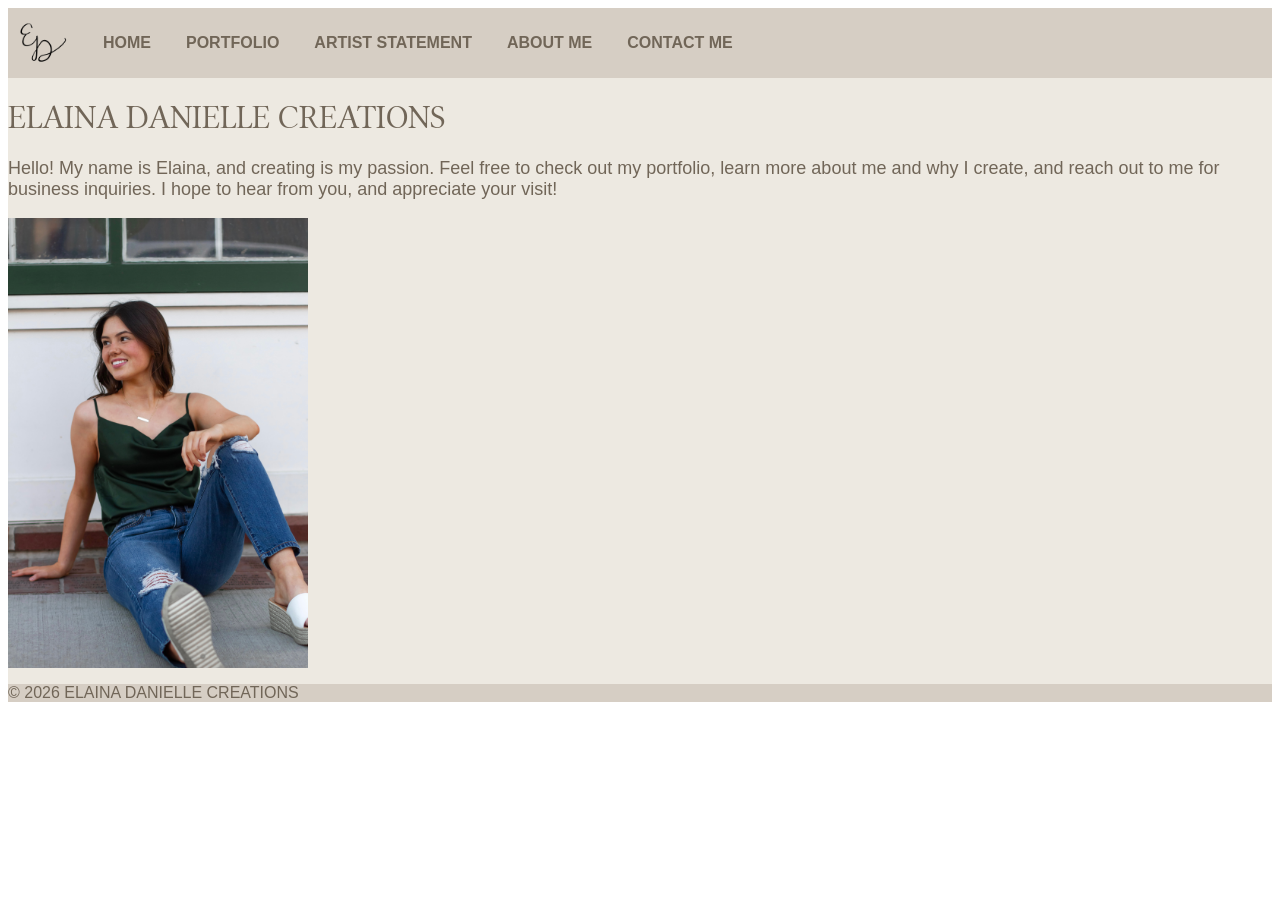
<file: index.html>
<!DOCTYPE html PUBLIC "-//W3C//DTD XHTML 1.0 Transitional//EN"
   "http://www.w3.org/TR/xhtml1/DTD/xhtml1-transitional.dtd">

<html xmlns="http://www.w3.org/1999/xhtml">
	<head>
		<title>ELAINA DANIELLE CREATIONS</title> 
		<meta http-equiv="content-type" 
		content="text/html;charset=utf-8" />
		<link rel="stylesheet" type="text/css" href="style.css">
		<link rel="preconnect" href="https://fonts.googleapis.com">
		<link rel="preconnect" href="https://fonts.gstatic.com" crossorigin>
		<link href="https://fonts.googleapis.com/css2?family=Libertinus+Serif+Display&family=Miranda+Sans:ital,wght@0,400..700;1,400..700&display=swap" rel="stylesheet">
	</head>

<body>
	<div id="container">

<ul id="nav">
			<li><a href="index.html"><img alt="Logo" src="logo.png" width="50px" title="logo here"></a></li>
			<li><a href="index.html">HOME</a></li>
			<li><a href="index2.html">PORTFOLIO</a></li>
			<li><a href="index3.html">ARTIST STATEMENT</a></li>
			<li><a href="index4.html">ABOUT ME</a></li>
			<li><a href="index5.html">CONTACT ME</a></li>
		</ul>

		<h1>ELAINA DANIELLE CREATIONS</h1>
		<p class="intro">Hello! My name is Elaina, and creating is my passion. Feel free to check out my portfolio, learn more about me and why I create, and reach out to me for business inquiries. I hope to hear from you, and appreciate your visit!</p>

		<p class="picofme"> 
			<img alt="A picture of myself" src="mainpicofme.jpeg" width="300px" title="My img goes here">
		</p>

<!-- end container div -->
	<footer>
		<p>&copy; 2026 ELAINA DANIELLE CREATIONS</p>
	</footer>
	</div>
</body>

</html>
</file>
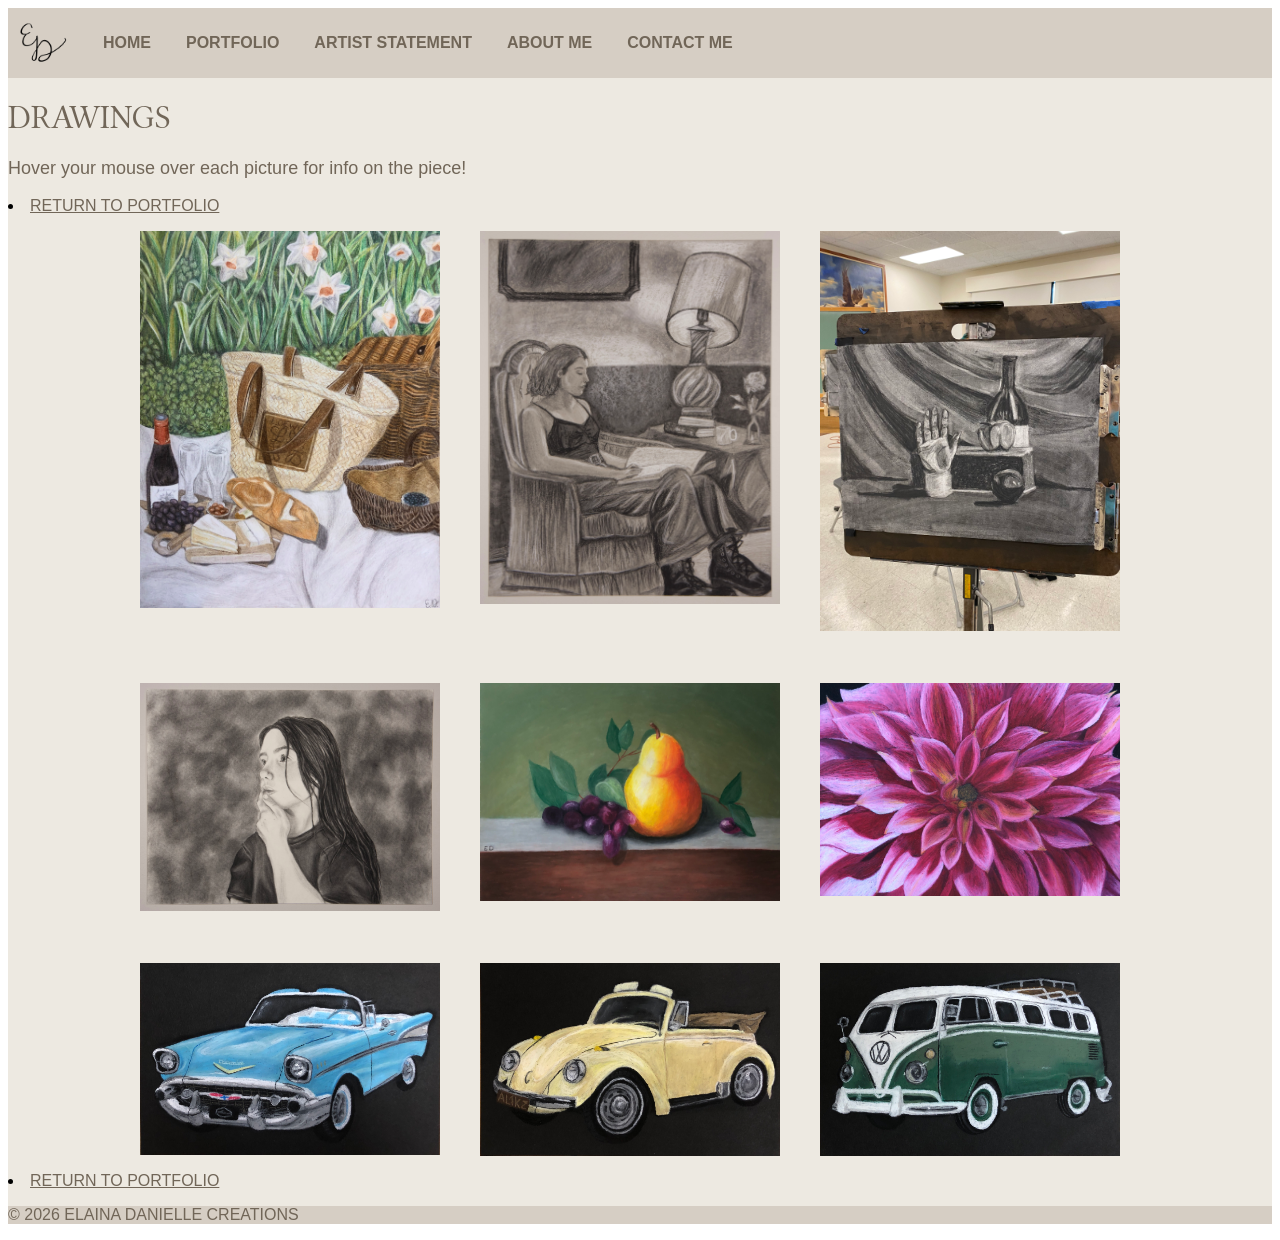
<file: index10.html>
<!DOCTYPE html PUBLIC "-//W3C//DTD XHTML 1.0 Transitional//EN"
   "http://www.w3.org/TR/xhtml1/DTD/xhtml1-transitional.dtd">

<html xmlns="http://www.w3.org/1999/xhtml">
	<head>
		<title>ELAINA DANIELLE CREATIONS</title> 
		<meta http-equiv="content-type" 
		content="text/html;charset=utf-8" />
		<link rel="stylesheet" type="text/css" href="style.css">
		<link rel="preconnect" href="https://fonts.googleapis.com">
		<link rel="preconnect" href="https://fonts.gstatic.com" crossorigin>
		<link href="https://fonts.googleapis.com/css2?family=Libertinus+Serif+Display&family=Miranda+Sans:ital,wght@0,400..700;1,400..700&display=swap" rel="stylesheet">
	</head>

<body>
	<div id="container">

		<ul id="nav">
			<li class="item1"><a href="index.html"><img alt="Logo" src="logo.png" width="50px" title="logo here"></a></li>
			<li><a href="index.html">HOME</a></li>
			<li><a href="index2.html">PORTFOLIO</a></li>
			<li><a href="index3.html">ARTIST STATEMENT</a></li>
			<li><a href="index4.html">ABOUT ME</a></li>
			<li><a href="index5.html">CONTACT ME</a></li>
		</ul>


<h1>DRAWINGS</h1>

<p class= "intro">Hover your mouse over each picture for info on the piece!</p> 

<li class="return"><a href="index2.html">RETURN TO PORTFOLIO</a></li>

 <article class="images">

 		<p class="afternoonbrunch"> 
			<img alt="afternoonbrunch" src="afternoonbrunch.jpeg" width="300px" title="Afternoon Brunch - Colored pencil - 20x16in">
		</p>

		<p class="unwind"> 
			<img alt="unwind" src="unwind.jpeg" width="300px" title="Unwind - Charcoal - 20x16in">
		</p>

		<p class="charsl"> 
			<img alt="charsl" src="charsl.jpeg" width="300px" title="Still Life - Charcoal - 16x20in">
		</p>

		<p class="selfportrait"> 
			<img alt="selfportrait" src="selfportrait.jpeg" width="300px" title="Self Portrait - 16x20in">
		</p>

		<p class="opsl"> 
			<img alt="opsl" src="opsl.jpeg" width="300px" title="Still Life - Oil pastel - 11x17in">
		</p>
		
		<p class="petals"> 
			<img alt="petals" src="petals.jpeg" width="300px" title="Petals - Oil pastel - 16x20in">
		</p>

		<p class="chev"> 
			<img alt="chev" src="chev.jpeg" width="300px" title="Chevrolet - Oil pastel - 8x10in">
		</p>

		<p class="beetle"> 
			<img alt="beetle" src="beetle.jpeg" width="300px" title="Beetle - Oil pastel - 8x10in">
		</p>

		<p class="van"> 
			<img alt="van" src="van.jpeg" width="300px" title="Van - Oil pastel - 8x10in">
		</p>	

</article>

<li class="return"><a href="index2.html">RETURN TO PORTFOLIO</a></li>

<footer>
		<p>&copy; 2026 ELAINA DANIELLE CREATIONS</p>
	</footer>

		</div>
</body>

</html>
</file>
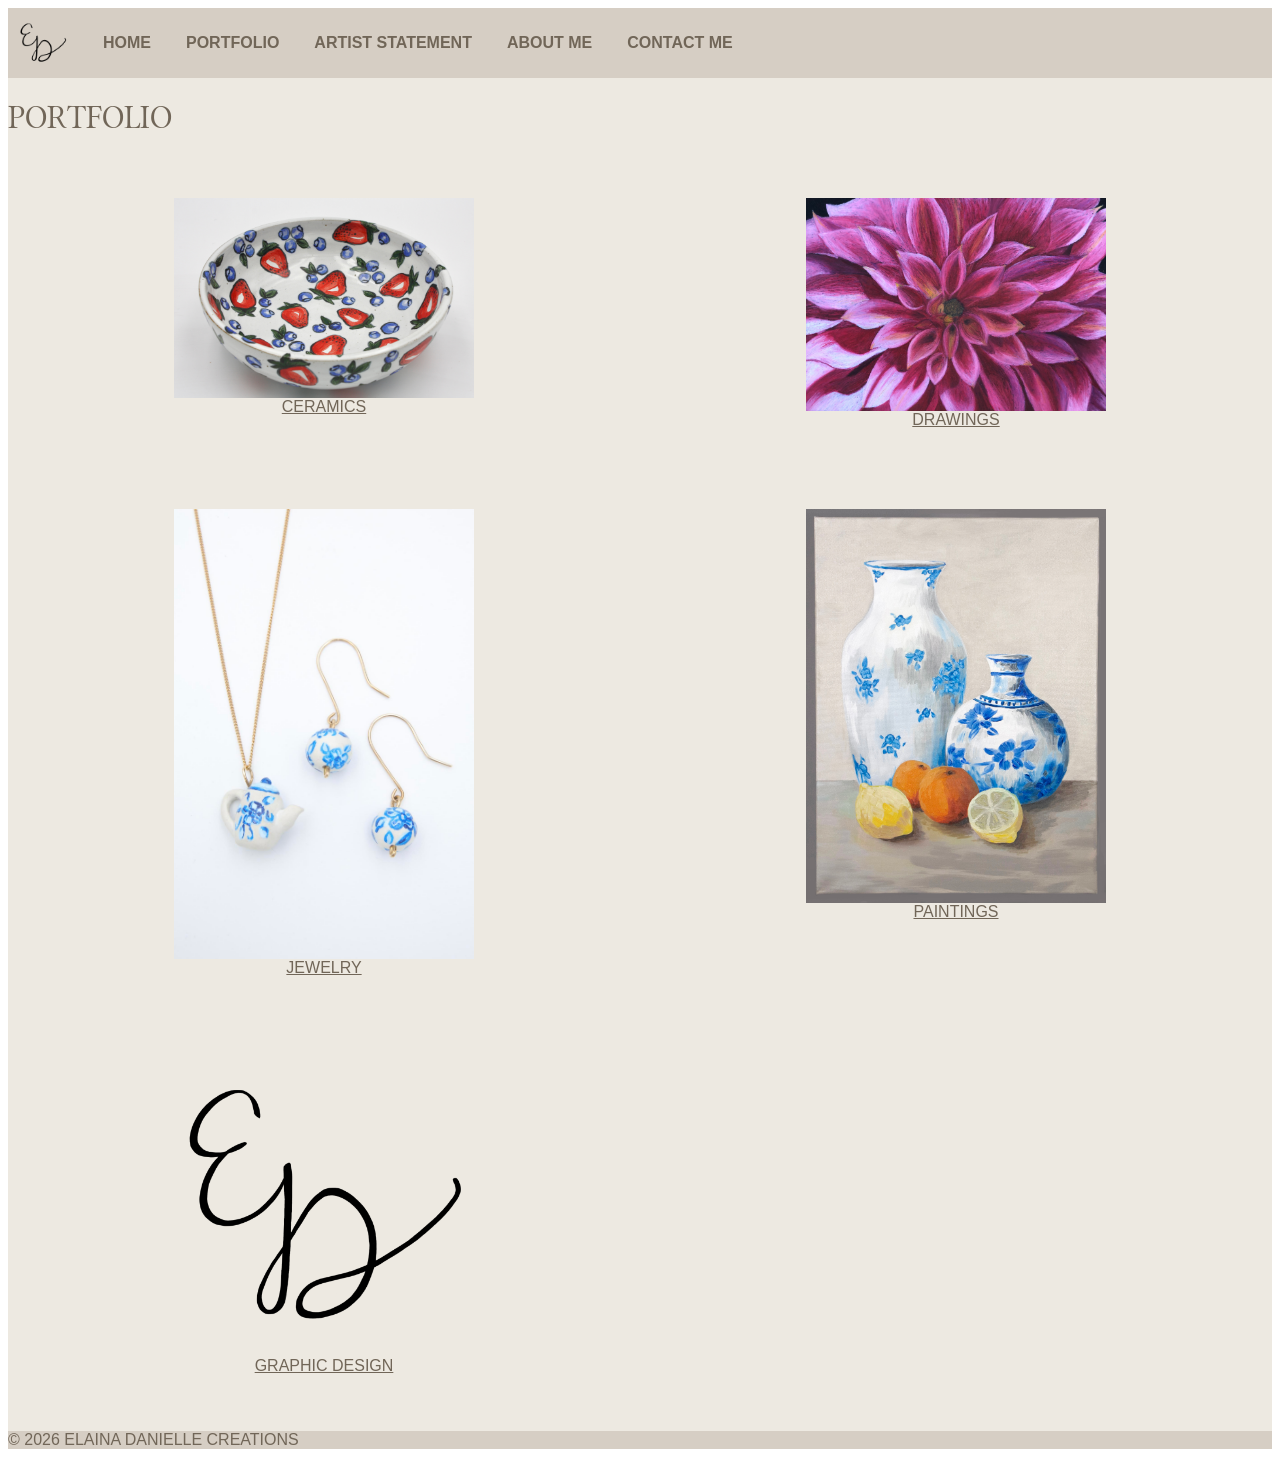
<file: index2.html>
<!DOCTYPE html PUBLIC "-//W3C//DTD XHTML 1.0 Transitional//EN"
   "http://www.w3.org/TR/xhtml1/DTD/xhtml1-transitional.dtd">

<html xmlns="http://www.w3.org/1999/xhtml">
	<head>
		<title>ELAINA DANIELLE CREATIONS</title> 
		<meta http-equiv="content-type" 
		content="text/html;charset=utf-8" />
		<link rel="stylesheet" type="text/css" href="style.css">
		<link rel="preconnect" href="https://fonts.googleapis.com">
		<link rel="preconnect" href="https://fonts.gstatic.com" crossorigin>
		<link href="https://fonts.googleapis.com/css2?family=Libertinus+Serif+Display&family=Miranda+Sans:ital,wght@0,400..700;1,400..700&display=swap" rel="stylesheet">
	</head>

<body>
	<div id="container">


<ul id="nav">
			<li class="item1"><a href="index.html"><img alt="Logo" src="logo.png" width="50px" title="logo here"></a></li>
			<li><a href="index.html">HOME</a></li>
			<li><a href="index2.html">PORTFOLIO</a></li>
			<li><a href="index3.html">ARTIST STATEMENT</a></li>
			<li><a href="index4.html">ABOUT ME</a></li>
			<li><a href="index5.html">CONTACT ME</a></li>
		</ul>

		<h1>PORTFOLIO</h1>

<ul id="port-nav">
		<li class= "CERAMICS">
			<img src="strawbluelg.jpeg" width="300px" alt="Ceramics pic here">
			<a href="index6.html">CERAMICS</a>
		</li>

		<li class="DRAWINGS">
			<img src="petals.jpeg" width="300px" alt="Paintings pic here">
			<a href="index10.html">DRAWINGS</a>
		</li>

		<li class="JEWELRY">
			<img src="apieceofme.jpeg" width="300px" alt="Jewelry pic here">
			<a href="index7.html">JEWELRY</a>
		</li>

		<li class="PAINTINGS">
			<img src="sl2.jpeg" width="300px" alt="Paintings pic here">
			<a href="index8.html">PAINTINGS</a>
		</li>

		<li class="GRAPHIC-DESIGN">
			<img src="logo.png" width="300px" title="Graphic design pic here">
			<a href="index9.html">GRAPHIC DESIGN</a>
		</li>
	
</ul>

	
<!-- end container div -->
	<footer>
		<p>&copy; 2026 ELAINA DANIELLE CREATIONS</p>
	</footer>

	</div>
</body>

</html>
</file>
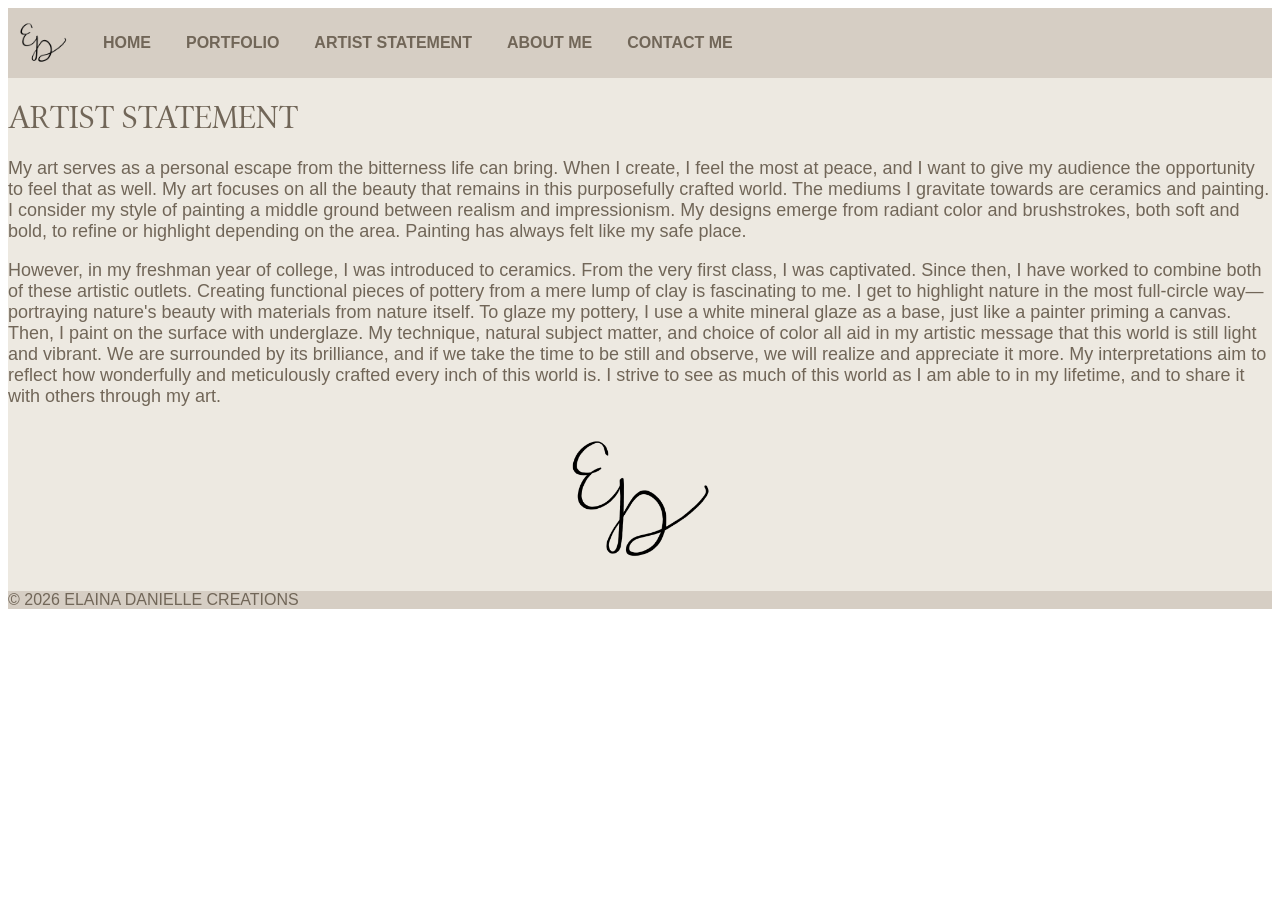
<file: index3.html>
<!DOCTYPE html PUBLIC "-//W3C//DTD XHTML 1.0 Transitional//EN"
   "http://www.w3.org/TR/xhtml1/DTD/xhtml1-transitional.dtd">

<html xmlns="http://www.w3.org/1999/xhtml">
	<head>
		<title>ELAINA DANIELLE CREATIONS</title> 
		<meta http-equiv="content-type" 
		content="text/html;charset=utf-8" />
		<link rel="stylesheet" type="text/css" href="style.css">
		<link rel="preconnect" href="https://fonts.googleapis.com">
		<link rel="preconnect" href="https://fonts.gstatic.com" crossorigin>
		<link href="https://fonts.googleapis.com/css2?family=Libertinus+Serif+Display&family=Miranda+Sans:ital,wght@0,400..700;1,400..700&display=swap" rel="stylesheet">
	</head>

<body>
	<div id="container">

		<ul id="nav">
			<li class="item1"><a href="index.html"><img alt="Logo" src="logo.png" width="50px" title="logo here"></a></li>
			<li><a href="index.html">HOME</a></li>
			<li><a href="index2.html">PORTFOLIO</a></li>
			<li><a href="index3.html">ARTIST STATEMENT</a></li>
			<li><a href="index4.html">ABOUT ME</a></li>
			<li><a href="index5.html">CONTACT ME</a></li>
		</ul>

		<h1>ARTIST STATEMENT</h1>

		<p class="intro">
			My art serves as a personal escape from the bitterness life can bring. When I create, I feel the most at peace, and I want to give my audience the opportunity to feel that as well. My art focuses on all the beauty that remains in this purposefully crafted world. The mediums I gravitate towards are ceramics and painting. I consider my style of painting a middle ground between realism and impressionism. My designs emerge from radiant color and brushstrokes, both soft and bold, to refine or highlight depending on the area. Painting has always felt like my safe place.</p>
		<p class="intro">
			However, in my freshman year of college, I was introduced to ceramics. From the very first class, I was captivated. Since then, I have worked to combine both of these artistic outlets. Creating functional pieces of pottery from a mere lump of clay is fascinating to me. I get to highlight nature in the most full-circle way—portraying nature's beauty with materials from nature itself. To glaze my pottery, I use a white mineral glaze as a base, just like a painter priming a canvas. Then, I paint on the surface with underglaze. My technique, natural subject matter, and choice of color all aid in my artistic message that this world is still light and vibrant. We are surrounded by its brilliance, and if we take the time to be still and observe, we will realize and appreciate it more. My interpretations aim to reflect how wonderfully and meticulously crafted every inch of this world is. I strive to see as much of this world as I am able to in my lifetime, and to share it with others through my art. </p>

		<p class= "aslogo"> 
			<img alt="logo" src="logo.png" width="150px" title="logo img here">
		</p>
	

<!-- end container div -->
	<footer>
		<p>&copy; 2026 ELAINA DANIELLE CREATIONS</p>
	</footer>
	
	</div>
</body>

</html>
</file>
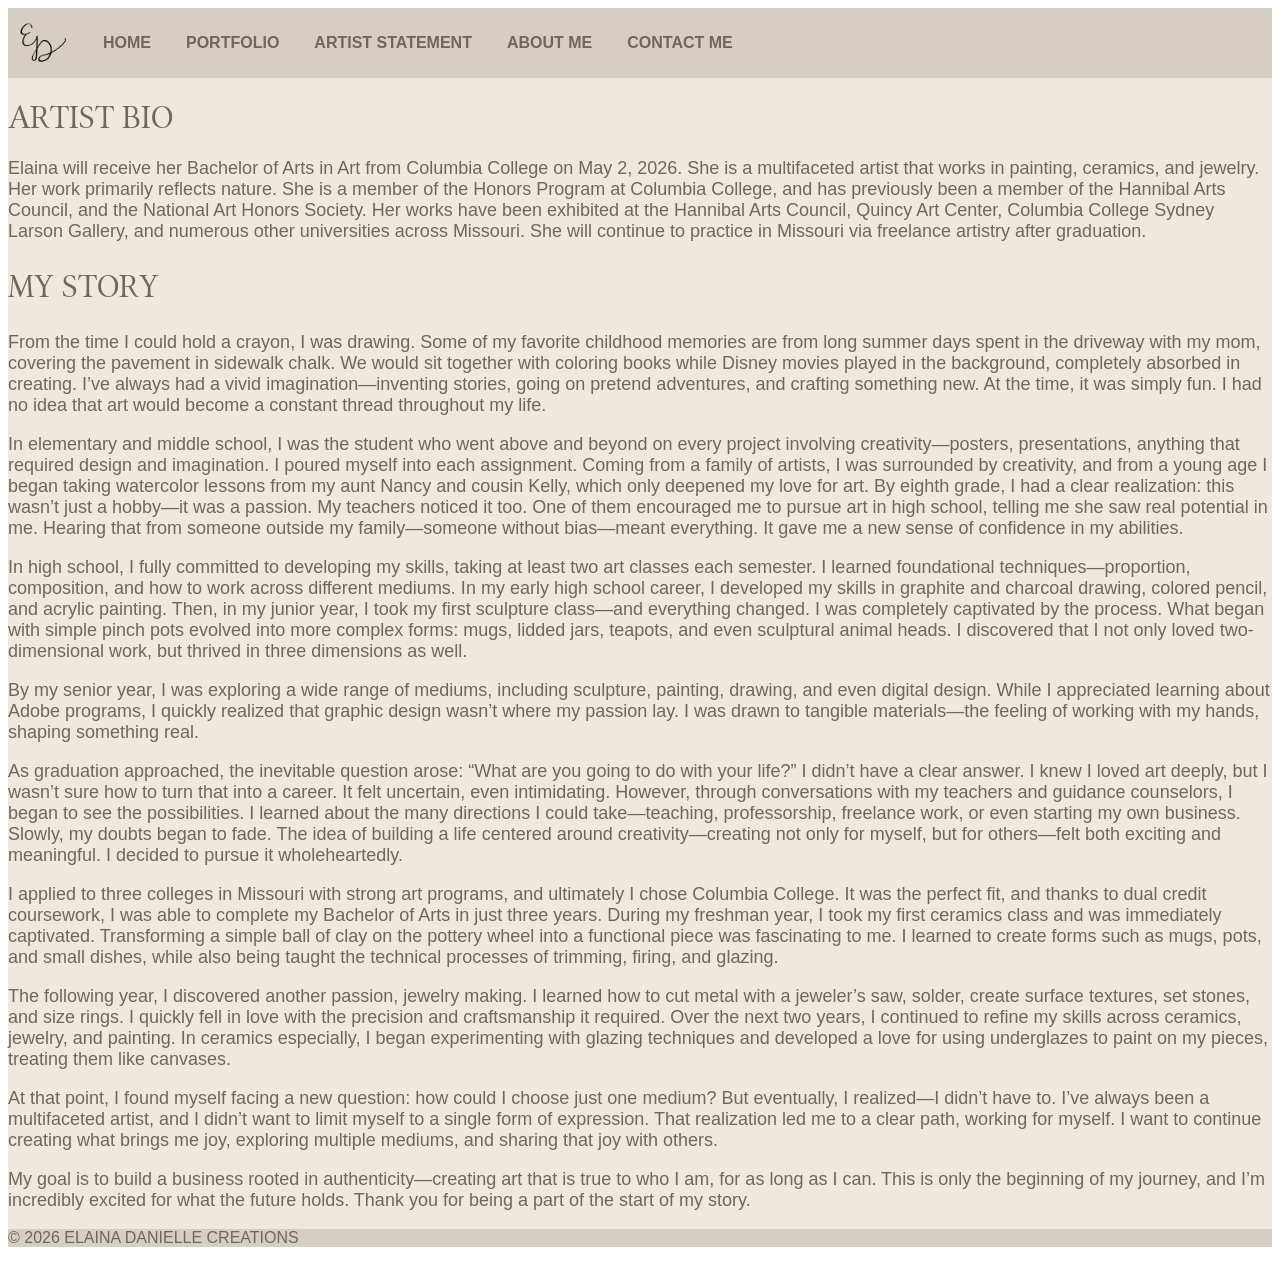
<file: index4.html>
<!DOCTYPE html PUBLIC "-//W3C//DTD XHTML 1.0 Transitional//EN"
   "http://www.w3.org/TR/xhtml1/DTD/xhtml1-transitional.dtd">

<html xmlns="http://www.w3.org/1999/xhtml">
	<head>
		<title>ELAINA DANIELLE CREATIONS</title> 
		<meta http-equiv="content-type" 
		content="text/html;charset=utf-8" />
		<link rel="stylesheet" type="text/css" href="style.css">
		<link rel="preconnect" href="https://fonts.googleapis.com">
		<link rel="preconnect" href="https://fonts.gstatic.com" crossorigin>
		<link href="https://fonts.googleapis.com/css2?family=Libertinus+Serif+Display&family=Miranda+Sans:ital,wght@0,400..700;1,400..700&display=swap" rel="stylesheet">
	</head>

<body>
	<div id="container">

<ul id="nav">
			<li class="item1"><a href="index.html"><img alt="Logo" src="logo.png" width="50px" title="logo here"></a></li>
			<li><a href="index.html">HOME</a></li>
			<li><a href="index2.html">PORTFOLIO</a></li>
			<li><a href="index3.html">ARTIST STATEMENT</a></li>
			<li><a href="index4.html">ABOUT ME</a></li>
			<li><a href="index5.html">CONTACT ME</a></li>
		</ul>

		<h1>ARTIST BIO</h1>
		<p class="intro">Elaina will receive her Bachelor of Arts in Art from Columbia College on May 2, 2026. She is a multifaceted artist that works in painting, ceramics, and jewelry. Her work primarily reflects nature. She is a member of the Honors Program at Columbia College, and has previously been a member of the Hannibal Arts Council, and the National Art Honors Society. Her works have been exhibited at the Hannibal Arts Council, Quincy Art Center, Columbia College Sydney Larson Gallery, and numerous other universities across Missouri. She will continue to practice in Missouri via freelance artistry after graduation.</p>

		<h2>MY STORY</h2>
		<p class="intro">From the time I could hold a crayon, I was drawing. Some of my favorite childhood memories are from long summer days spent in the driveway with my mom, covering the pavement in sidewalk chalk. We would sit together with coloring books while Disney movies played in the background, completely absorbed in creating. I’ve always had a vivid imagination—inventing stories, going on pretend adventures, and crafting something new. At the time, it was simply fun. I had no idea that art would become a constant thread throughout my life.</p>
		<p class="intro">In elementary and middle school, I was the student who went above and beyond on every project involving creativity—posters, presentations, anything that required design and imagination. I poured myself into each assignment. Coming from a family of artists, I was surrounded by creativity, and from a young age I began taking watercolor lessons from my aunt Nancy and cousin Kelly, which only deepened my love for art. By eighth grade, I had a clear realization: this wasn’t just a hobby—it was a passion. My teachers noticed it too. One of them encouraged me to pursue art in high school, telling me she saw real potential in me. Hearing that from someone outside my family—someone without bias—meant everything. It gave me a new sense of confidence in my abilities.</p>
		<p class="intro">In high school, I fully committed to developing my skills, taking at least two art classes each semester. I learned foundational techniques—proportion, composition, and how to work across different mediums. In my early high school career, I developed my skills in graphite and charcoal drawing, colored pencil, and acrylic painting. Then, in my junior year, I took my first sculpture class—and everything changed. I was completely captivated by the process. What began with simple pinch pots evolved into more complex forms: mugs, lidded jars, teapots, and even sculptural animal heads. I discovered that I not only loved two-dimensional work, but thrived in three dimensions as well.</p>
		<p class="intro">By my senior year, I was exploring a wide range of mediums, including sculpture, painting, drawing, and even digital design. While I appreciated learning about Adobe programs, I quickly realized that graphic design wasn’t where my passion lay. I was drawn to tangible materials—the feeling of working with my hands, shaping something real.</p>
		<p class="intro">As graduation approached, the inevitable question arose: “What are you going to do with your life?” I didn’t have a clear answer. I knew I loved art deeply, but I wasn’t sure how to turn that into a career. It felt uncertain, even intimidating. However, through conversations with my teachers and guidance counselors, I began to see the possibilities. I learned about the many directions I could take—teaching, professorship, freelance work, or even starting my own business. Slowly, my doubts began to fade. The idea of building a life centered around creativity—creating not only for myself, but for others—felt both exciting and meaningful. I decided to pursue it wholeheartedly.</p>
		<p class="intro">I applied to three colleges in Missouri with strong art programs, and ultimately I chose Columbia College. It was the perfect fit, and thanks to dual credit coursework, I was able to complete my Bachelor of Arts in just three years. During my freshman year, I took my first ceramics class and was immediately captivated. Transforming a simple ball of clay on the pottery wheel into a functional piece was fascinating to me. I learned to create forms such as mugs, pots, and small dishes, while also being taught the technical processes of trimming, firing, and glazing.</p>
		<p class="intro">The following year, I discovered another passion, jewelry making. I learned how to cut metal with a jeweler’s saw, solder, create surface textures, set stones, and size rings. I quickly fell in love with the precision and craftsmanship it required. Over the next two years, I continued to refine my skills across ceramics, jewelry, and painting. In ceramics especially, I began experimenting with glazing techniques and developed a love for using underglazes to paint on my pieces, treating them like canvases.</p>
		<p class="intro">At that point, I found myself facing a new question: how could I choose just one medium? But eventually, I realized—I didn’t have to. I’ve always been a multifaceted artist, and I didn’t want to limit myself to a single form of expression. That realization led me to a clear path, working for myself. I want to continue creating what brings me joy, exploring multiple mediums, and sharing that joy with others.</p>
		<p class="intro">My goal is to build a business rooted in authenticity—creating art that is true to who I am, for as long as I can. This is only the beginning of my journey, and I’m incredibly excited for what the future holds. Thank you for being a part of the start of my story.</p>

	
<!-- end container div -->
	<footer>
		<p>&copy; 2026 ELAINA DANIELLE CREATIONS</p>
	</footer>
	
	</div>
</body>

</html>
</file>
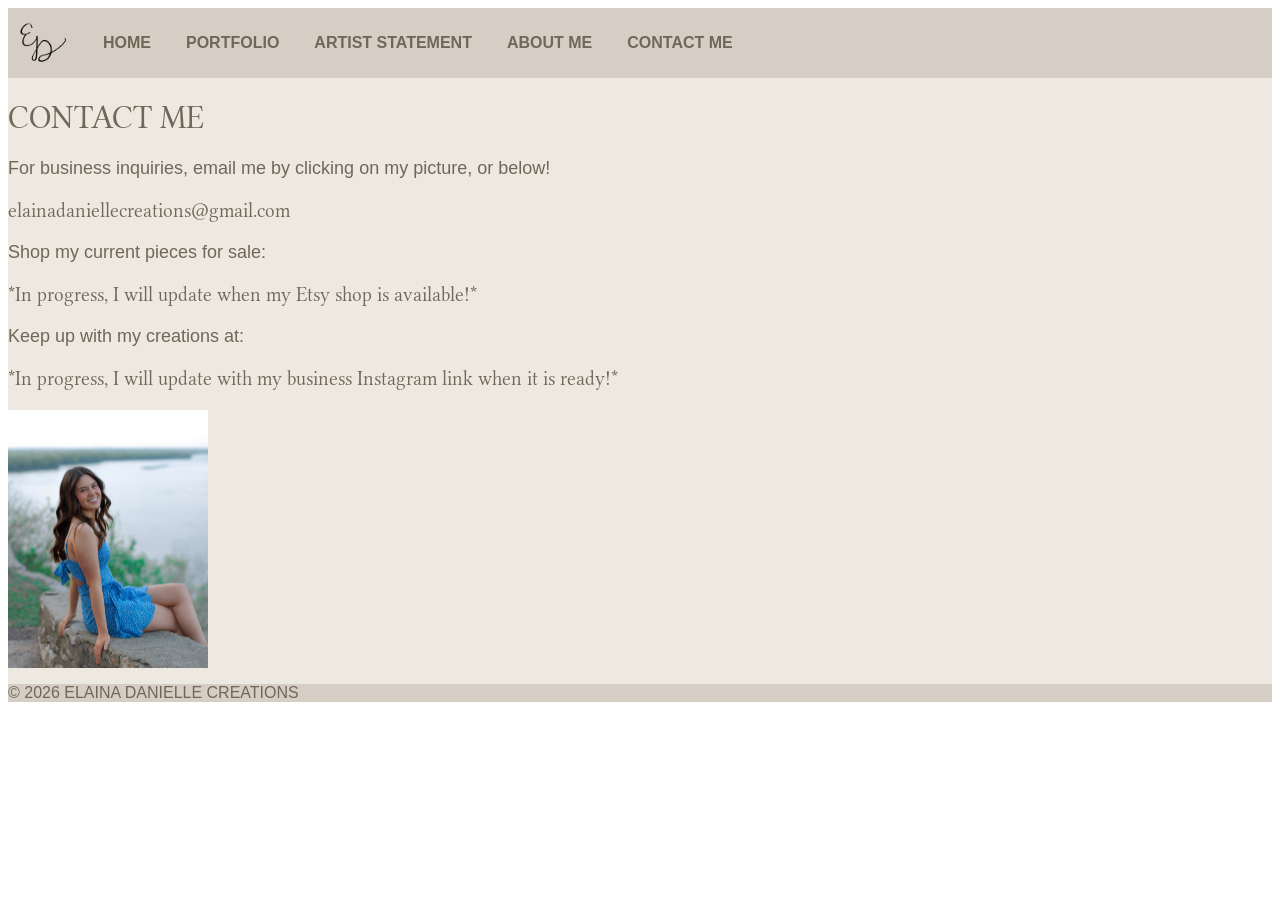
<file: index5.html>
<!DOCTYPE html PUBLIC "-//W3C//DTD XHTML 1.0 Transitional//EN"
   "http://www.w3.org/TR/xhtml1/DTD/xhtml1-transitional.dtd">

<html xmlns="http://www.w3.org/1999/xhtml">
	<head>
		<title>ELAINA DANIELLE CREATIONS</title> 
		<meta http-equiv="content-type" 
		content="text/html;charset=utf-8" />
		<link rel="stylesheet" type="text/css" href="style.css">
		<link rel="preconnect" href="https://fonts.googleapis.com">
		<link rel="preconnect" href="https://fonts.gstatic.com" crossorigin>
		<link href="https://fonts.googleapis.com/css2?family=Libertinus+Serif+Display&family=Miranda+Sans:ital,wght@0,400..700;1,400..700&display=swap" rel="stylesheet">
	</head>

<body>
	<div id="container">

		<ul id="nav">
			<li class="item1"><a href="index.html"><img alt="Logo" src="logo.png" width="50px" title="logo here"></a></li>
			<li><a href="index.html">HOME</a></li>
			<li><a href="index2.html">PORTFOLIO</a></li>
			<li><a href="index3.html">ARTIST STATEMENT</a></li>
			<li><a href="index4.html">ABOUT ME</a></li>
			<li><a href="index5.html">CONTACT ME</a></li>
		</ul>

		<h1>CONTACT ME</h1>
		<p class="intro">For business inquiries, email me by clicking on my picture, or below!</p> 
		<p class="intro1"><a href="mailto:elainadaniellecreations@gmail.com"></a>elainadaniellecreations@gmail.com</p>
		<p class="intro">Shop my current pieces for sale:</p>
		<p class="intro1">*In progress, I will update when my Etsy shop is available!*</p>
		<p class="intro">Keep up with my creations at: </p>
		<p class="intro1"> *In progress, I will update with my business Instagram link when it is ready!*</p>

		<p class="img">
			<a href="mailto:elainadaniellecreations@gmail.com" >
				<img alt="A picture of me" src="secondarypicofme.jpg" width="200px"  title="Image goes here"/>
			</a>
		</p>
<!-- end container div -->
		<footer>
		<p>&copy; 2026 ELAINA DANIELLE CREATIONS</p>
		</footer>

	</div>
</body>

</html>
</file>
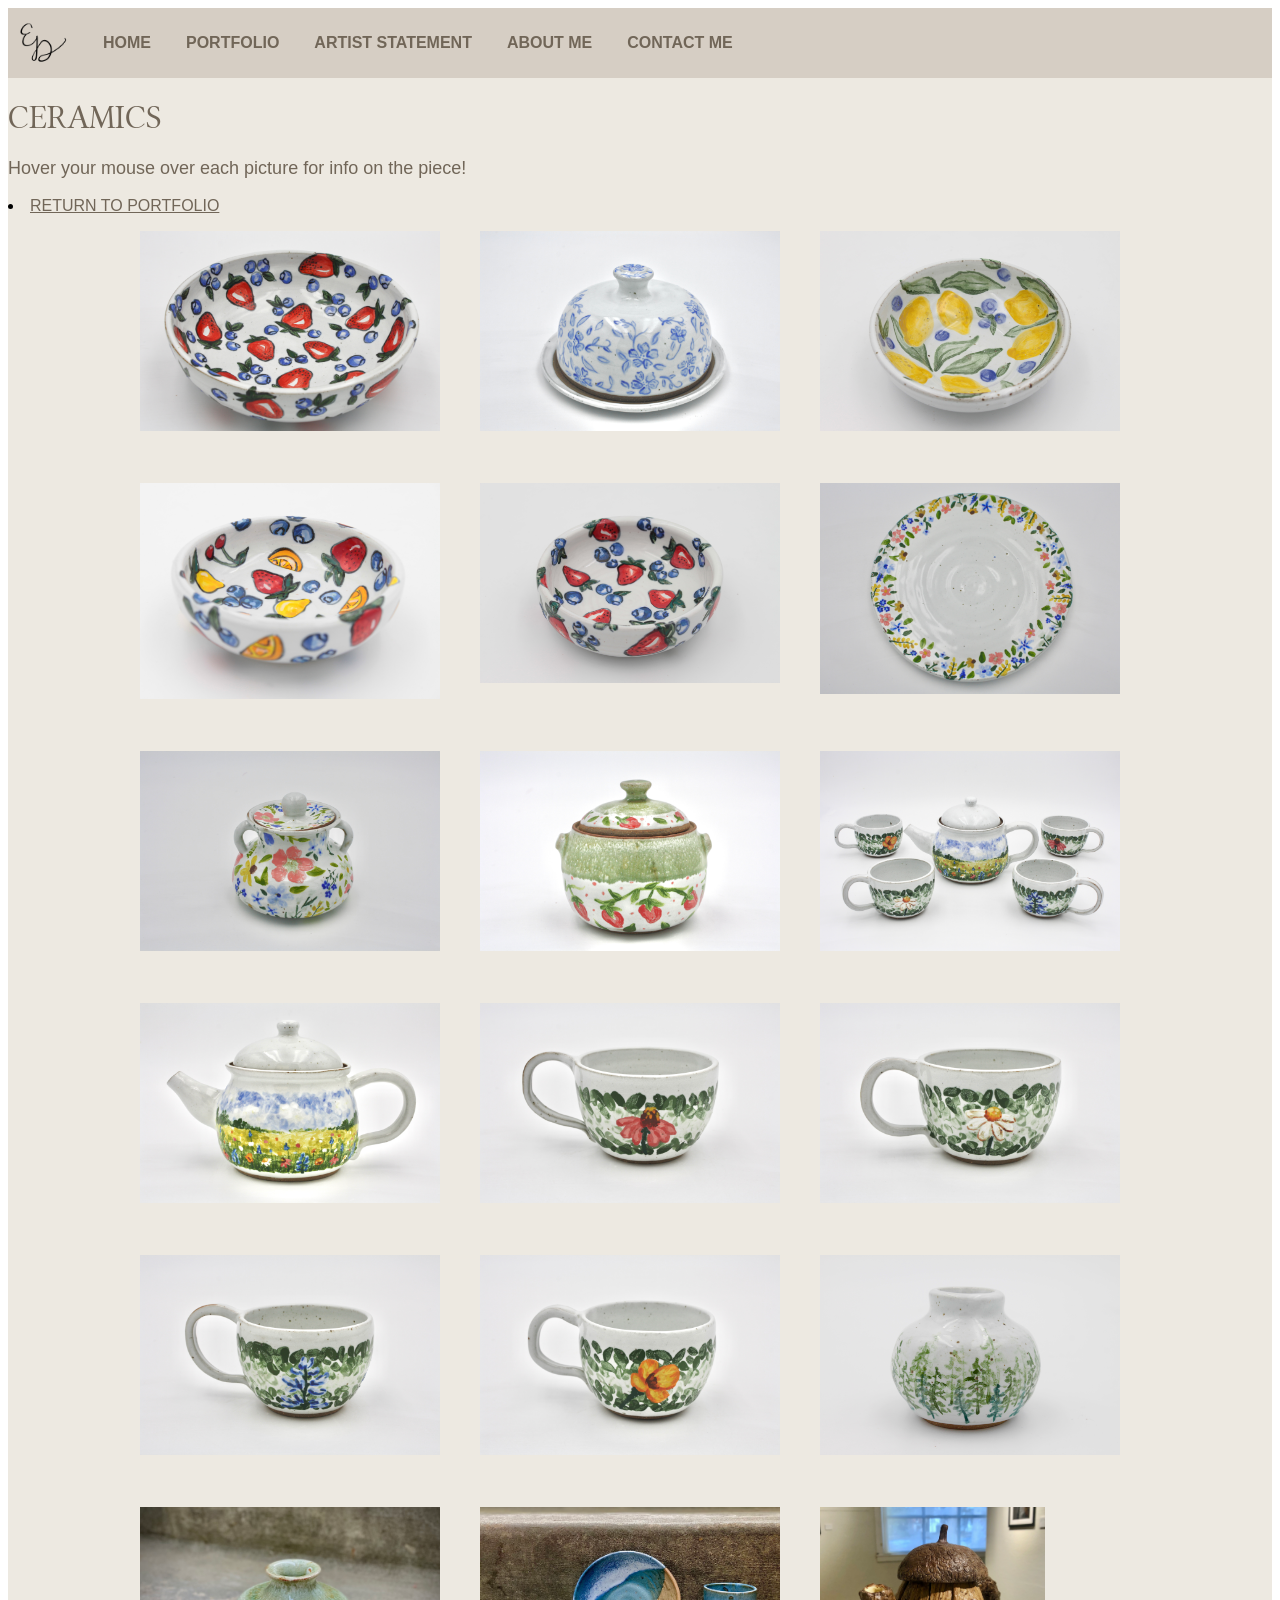
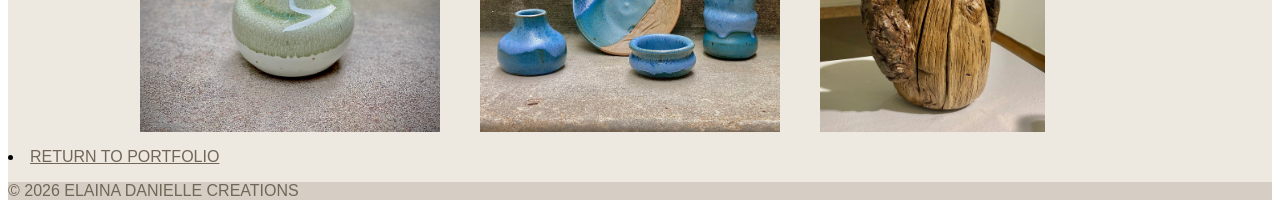
<file: index6.html>
<!DOCTYPE html PUBLIC "-//W3C//DTD XHTML 1.0 Transitional//EN"
   "http://www.w3.org/TR/xhtml1/DTD/xhtml1-transitional.dtd">

<html xmlns="http://www.w3.org/1999/xhtml">
	<head>
		<title>ELAINA DANIELLE CREATIONS</title> 
		<meta http-equiv="content-type" 
		content="text/html;charset=utf-8" />
		<link rel="stylesheet" type="text/css" href="style.css">
		<link rel="preconnect" href="https://fonts.googleapis.com">
		<link rel="preconnect" href="https://fonts.gstatic.com" crossorigin>
		<link href="https://fonts.googleapis.com/css2?family=Libertinus+Serif+Display&family=Miranda+Sans:ital,wght@0,400..700;1,400..700&display=swap" rel="stylesheet">
	</head>
	
<body>
	<div id="container">

		<ul id="nav">
			<li class="item1"><a href="index.html"><img alt="Logo" src="logo.png" width="50px" title="logo here"></a></li>
			<li><a href="index.html">HOME</a></li>
			<li><a href="index2.html">PORTFOLIO</a></li>
			<li><a href="index3.html">ARTIST STATEMENT</a></li>
			<li><a href="index4.html">ABOUT ME</a></li>
			<li><a href="index5.html">CONTACT ME</a></li>
		</ul>

<h1>CERAMICS</h1>

<p class= "intro">Hover your mouse over each picture for info on the piece!</p>

<li class="return"><a href="index2.html">RETURN TO PORTFOLIO</a></li>

 <article class="images">
	<p class="strawbluelg"> 
			<img alt="strawbluelg" src="strawbluelg.jpeg" width="300px" title="Berry Bliss - Cone 10 glaze & Amaco Velvet Underglaze on stoneware - 3x10x10in">
	</p>
	
	<p class="enlishflorals"> 
			<img alt="englishflorals" src="englishflorals.jpeg" width="300px" title="English Florals - Cone 10 glaze & Amaco Velvet Underglaze on stoneware - 3.5x7x5in">
	</p>
	
	<p class="lemonblue"> 
			<img alt="lemonblue" src="lemonblue.jpeg" width="300px" title="Lemon Blueberry - Cone 10 glaze & Amaco Velvet Underglaze on stoneware - 5in dia.">
	</p>
	
	<p class="fruits"> 
			<img alt="fruits" src="fruits.jpeg" width="300px" title="Fruit Bowl - Cone 10 glaze & Amaco Velvet Underglaze on stoneware - 6in dia.">
	</p>
	
	<p class="strawbluesm"> 
			<img alt="strawbluesm" src="strawbluesm.jpeg" width="300px" title="Berry Bliss (mini) - Cone 10 glaze & Amaco Velvet Underglaze on stoneware - 6in dia.">
	</p>
	
	<p class="flowerplate"> 
			<img alt="flowerplate" src="flowerplate.jpeg" width="300px" title="Wildflowers (plate) - Cone 10 glaze & Amaco Velvet Underglaze on stoneware - 12in dia.">
	</p>
	
	<p class="flowerjar"> 
			<img alt="flowerjar" src="flowerjar.jpeg" width="300px" title="Wildflowers (jar) - Cone 10 glaze & Amaco Velvet Underglaze on stoneware - 9in tall">
	</p>
	
	<p class="greenstraw"> 
			<img alt="greenstraw" src="greenstraw.jpeg" width="300px" title="Strawberry Fields - Cone 10 glaze & Amaco Velvet Underglaze on stoneware - 3.5x3.5x3.5in">
	</p>

	<p class="teaset"> 
			<img alt="teaset" src="teaset.jpeg" width="300px" title="A Sip of Nature's Brew (set) - Cone 10 glaze & Amaco Velvet Underglaze on stoneware">
	</p>
	
	<p class="teapot"> 
			<img alt="teapot" src="teapot.jpeg" width="300px" title="Teapot (part of set) - Cone 10 glaze & Amaco Velvet Underglaze on stoneware - 5x8x4.5in">
	</p>
	
	<p class="teacup1"> 
			<img alt="teacup1" src="teacup1.jpeg" width="300px" title="Teacup (part of set) - Cone 10 glaze & Amaco Velvet Underglaze on stoneware - 2.5x4.75x3.25in">
	</p>
	
	<p class="teacup2"> 
			<img alt="teacup2" src="teacup2.jpeg" width="300px" title="Teacup (part of set) - Cone 10 glaze & Amaco Velvet Underglaze on stoneware - 2.5x4.75x3.25in">
	</p>
	
	<p class="teacup3"> 
			<img alt="teacup3" src="teacup3.jpeg" width="300px" title="Teacup (part of set) - Cone 10 glaze & Amaco Velvet Underglaze on stoneware - 2.5x4.75x3.25in">
	</p>
	
	<p class="teacup4"> 
			<img alt="teacup4" src="teacup4.jpeg" width="300px" title="Teacup (part of set) - Cone 10 glaze & Amaco Velvet Underglaze on stoneware - 2.5x4.75x3.25in">
	</p>
	
	<p class="trees"> 
			<img alt="trees" src="trees.jpeg" width="300px" title="Hazey Forest - Cone 10 glaze & Amaco Velvet Underglaze on stoneware - 4x4x4in">
	</p>
	
	<p class="greenwhite"> 
			<img alt="greenwhite" src="greenwhite.jpeg" width="300px" title="Green Dip - Cone 10 glaze on stoneware - 3x3x3in">
	</p>
	
	<p class="blueset"> 
			<img alt="blueset" src="blueset.jpeg" width="300px" title="Waves (set) - Cone 10 glaze & Amaco Velvet Underglaze on stoneware - sizes vary">
	</p>
	
	<p class="treepot"> 
			<img alt="treepot" src="treepot.jpeg" width="225px" title="Treepot - 9x8x6in - ">
	</p>
</article>
	
<li class="return"><a href="index2.html">RETURN TO PORTFOLIO</a></li>

<footer>
		<p>&copy; 2026 ELAINA DANIELLE CREATIONS</p>
	</footer>

	</div>
</body>

</html>
</file>
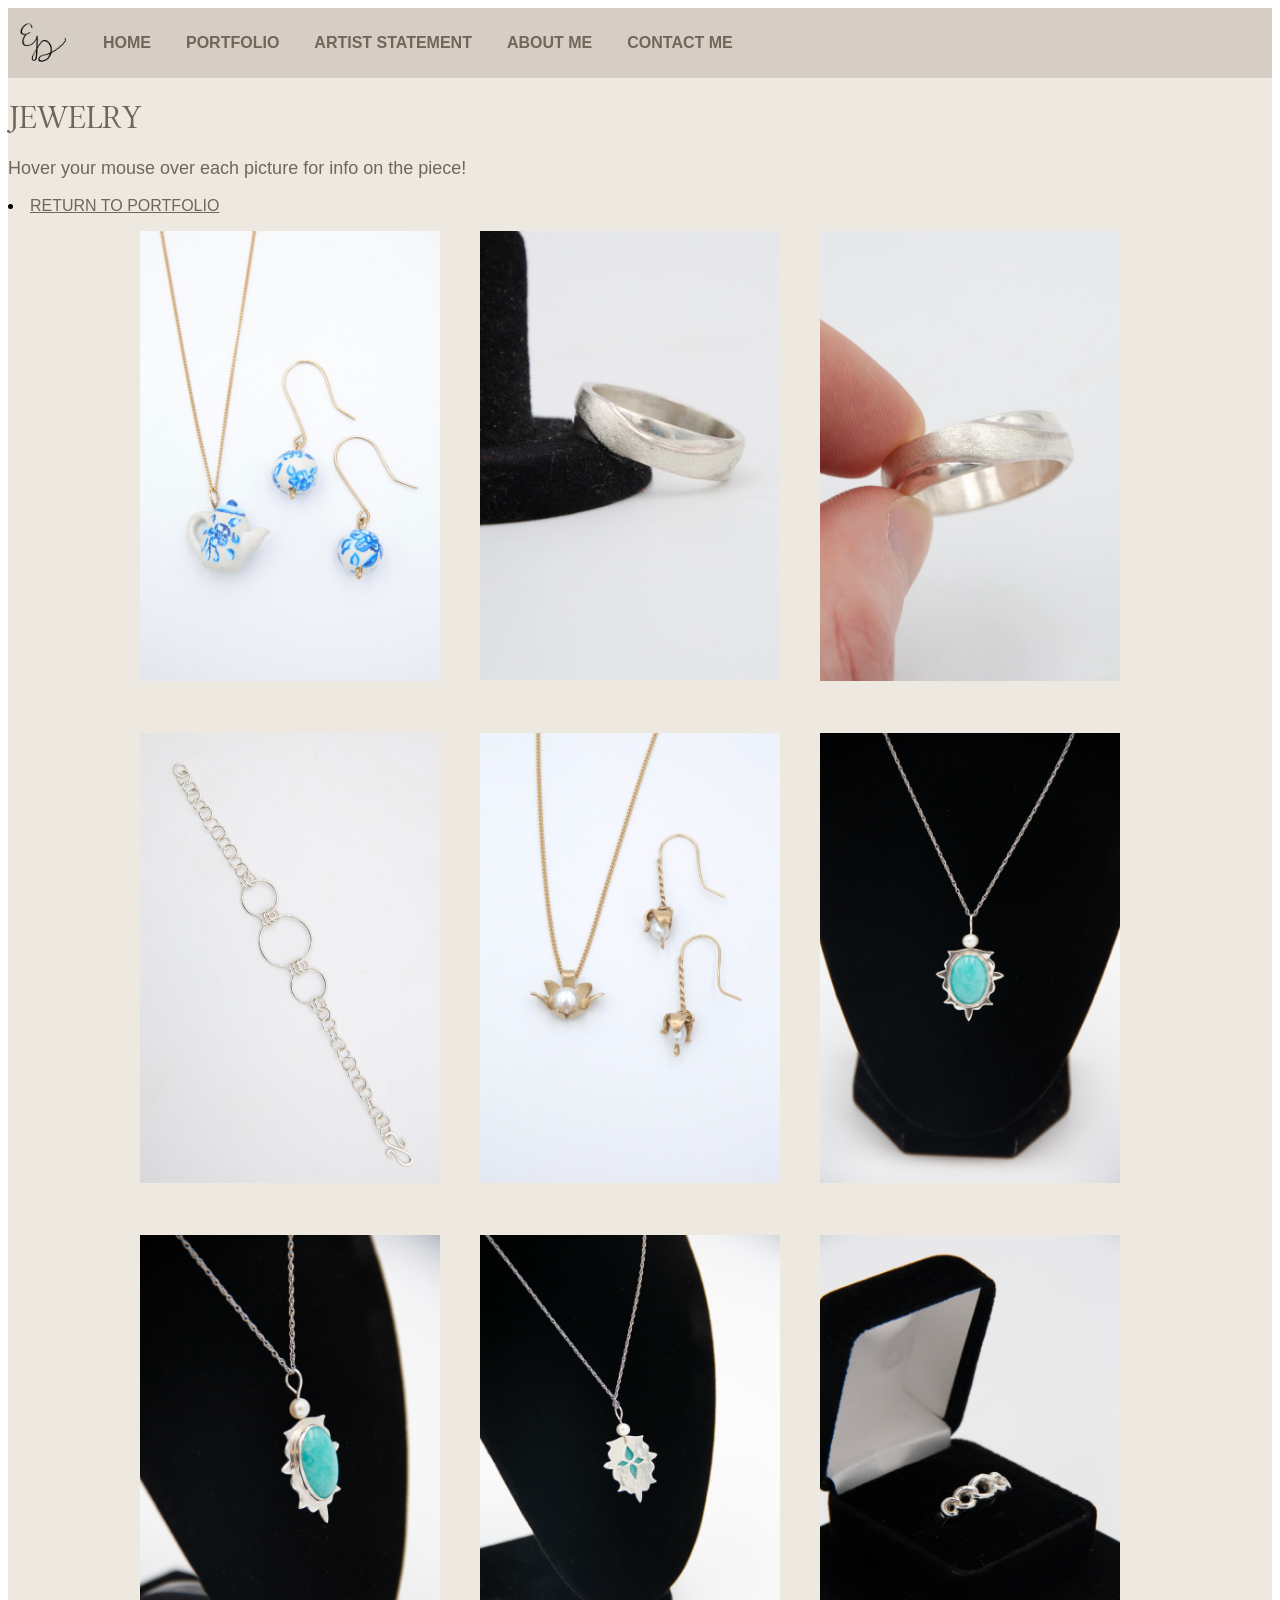
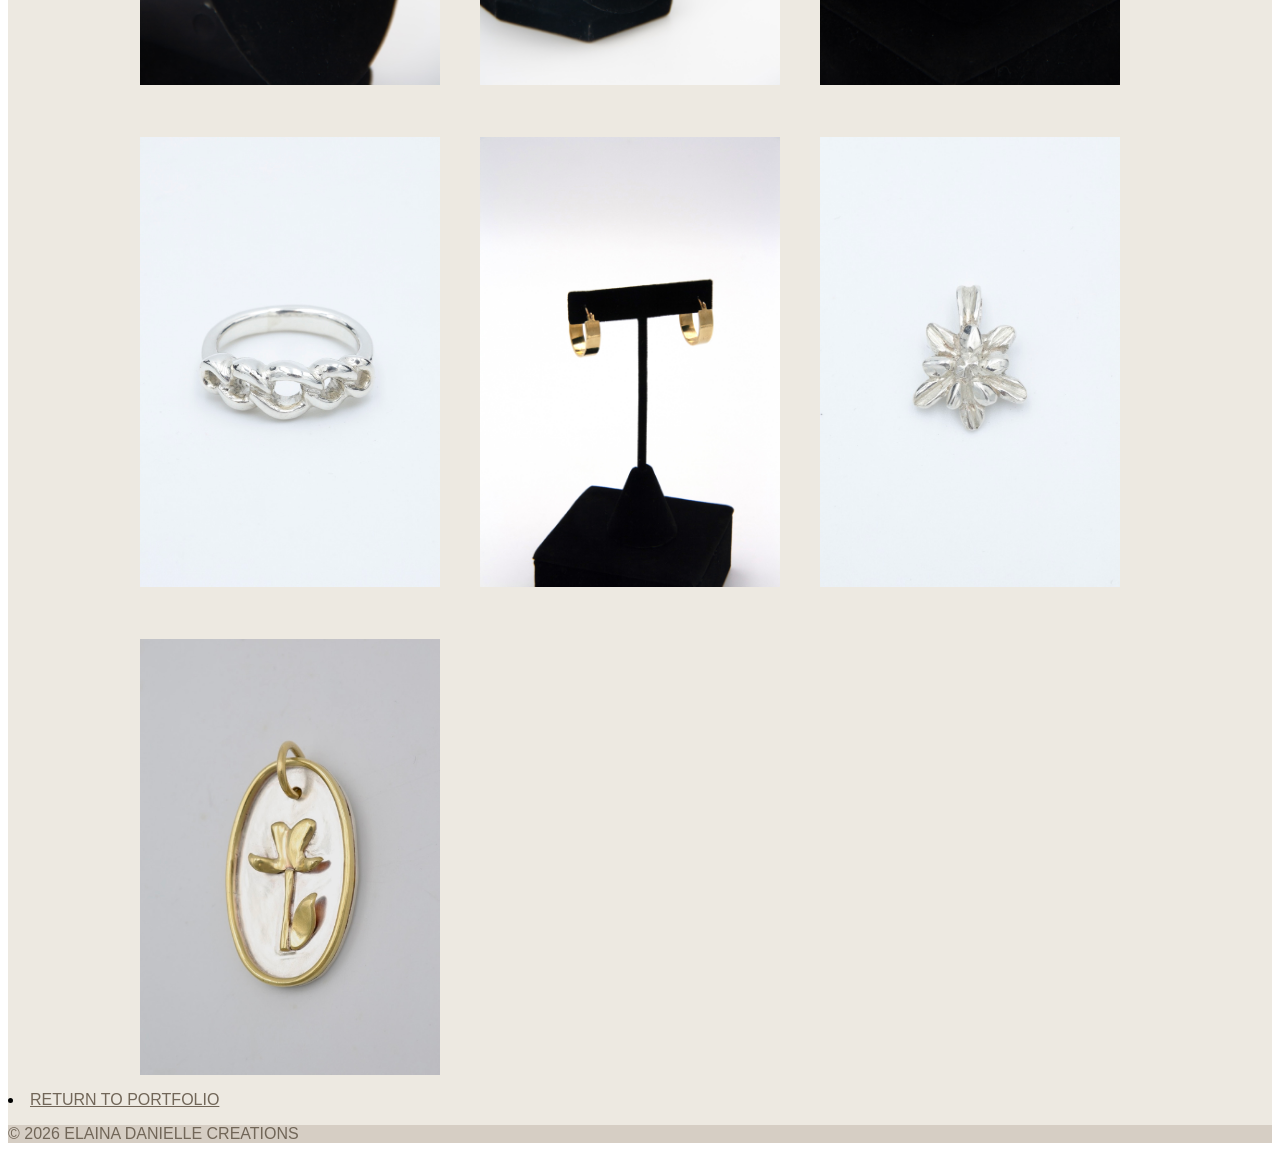
<file: index7.html>
<!DOCTYPE html PUBLIC "-//W3C//DTD XHTML 1.0 Transitional//EN"
   "http://www.w3.org/TR/xhtml1/DTD/xhtml1-transitional.dtd">

<html xmlns="http://www.w3.org/1999/xhtml">
	<head>
		<title>ELAINA DANIELLE CREATIONS</title> 
		<meta http-equiv="content-type" 
		content="text/html;charset=utf-8" />
		<link rel="stylesheet" type="text/css" href="style.css">
		<link rel="preconnect" href="https://fonts.googleapis.com">
		<link rel="preconnect" href="https://fonts.gstatic.com" crossorigin>
		<link href="https://fonts.googleapis.com/css2?family=Libertinus+Serif+Display&family=Miranda+Sans:ital,wght@0,400..700;1,400..700&display=swap" rel="stylesheet">
	</head>

<body>
	<div id="container">

		<ul id="nav">
			<li class="item1"><a href="index.html"><img alt="Logo" src="logo.png" width="50px" title="logo here"></a></li>
			<li><a href="index.html">HOME</a></li>
			<li><a href="index2.html">PORTFOLIO</a></li>
			<li><a href="index3.html">ARTIST STATEMENT</a></li>
			<li><a href="index4.html">ABOUT ME</a></li>
			<li><a href="index5.html">CONTACT ME</a></li>
		</ul>

<h1>JEWELRY</h1>

<p class= "intro">Hover your mouse over each picture for info on the piece!</p>

<li class="return"><a href="index2.html">RETURN TO PORTFOLIO</a></li>

 <article class="images">

	<p class="apieceofme"> 
			<img alt="apieceofme" src="apieceofme.jpeg" width="300px" title="A Piece of Me - Polymer clay, acrylic, & brass - Pendant: 19x25x13mm, Earrings: 44x13x25mm">
	</p>
	
	<p class="ring2"> 
			<img alt="ring2" src="ring2.jpeg" width="300px" title="Wave - Sterling silver - size 9">
	</p>

	<p class="ring1"> 
			<img alt="ring1" src="ring1.jpeg" width="300px" title="Wave">
	</p>

	<p class="interlinked"> 
			<img alt="interlinked" src="interlinked.jpeg" width="300px" title="Interlinked - Sterling Silver - 6in">
	</p>
	
	<p class="ib2"> 
			<img alt="ib2" src="ib2.jpeg" width="300px" title="In Bloom - Brass & freshwater pearls - Pendant: 13x15x12mm, Earrings: 31x12x19mm">
	</p>
	
	<p class="reflection"> 
			<img alt="reflection" src="reflection.jpeg" width="300px" title="Reflection - Amazonite, sterling silver, & freshwater pearl - 46x25x7mm">
	</p>
	
	<p class="r2"> 
			<img alt="r2" src="r2.jpeg" width="300px" title="Reflection">
	</p>
	
	<p class="r3"> 
			<img alt="r3" src="r3.jpeg" width="300px" title="Reflection">
	</p>
	
	<p class="interlocked"> 
			<img alt="interlocked" src="interlocked.jpeg" width="300px" title="Interlocked - Sterling silver - size 7">
	</p>

	<p class="interlocked2"> 
			<img alt="interlocked2" src="interlocked2.jpeg" width="300px" title="Interlocked - Sterling silver - size 7">
	</p>
	
	<p class="hoops"> 
			<img alt="hoops" src="hoops.jpeg" width="300px" title="Hoops - Brass - measurement unavailable">
	</p>
	
	<p class="flower"> 
			<img alt="flower" src="flower.jpeg" width="300px" title="Flower - Sterling Silver - 15mm length">
	</p>
	
	
	<p class="floralpend"> 
			<img alt="floralpend" src="floralpend.jpeg" width="300px" title="Framed Floral - Sterling silver & brass - 30mm height">
	</p>
	

</article>

<li class="return"><a href="index2.html">RETURN TO PORTFOLIO</a></li>

<footer>
		<p>&copy; 2026 ELAINA DANIELLE CREATIONS</p>
	</footer>

		</div>
</body>

</html>
</file>
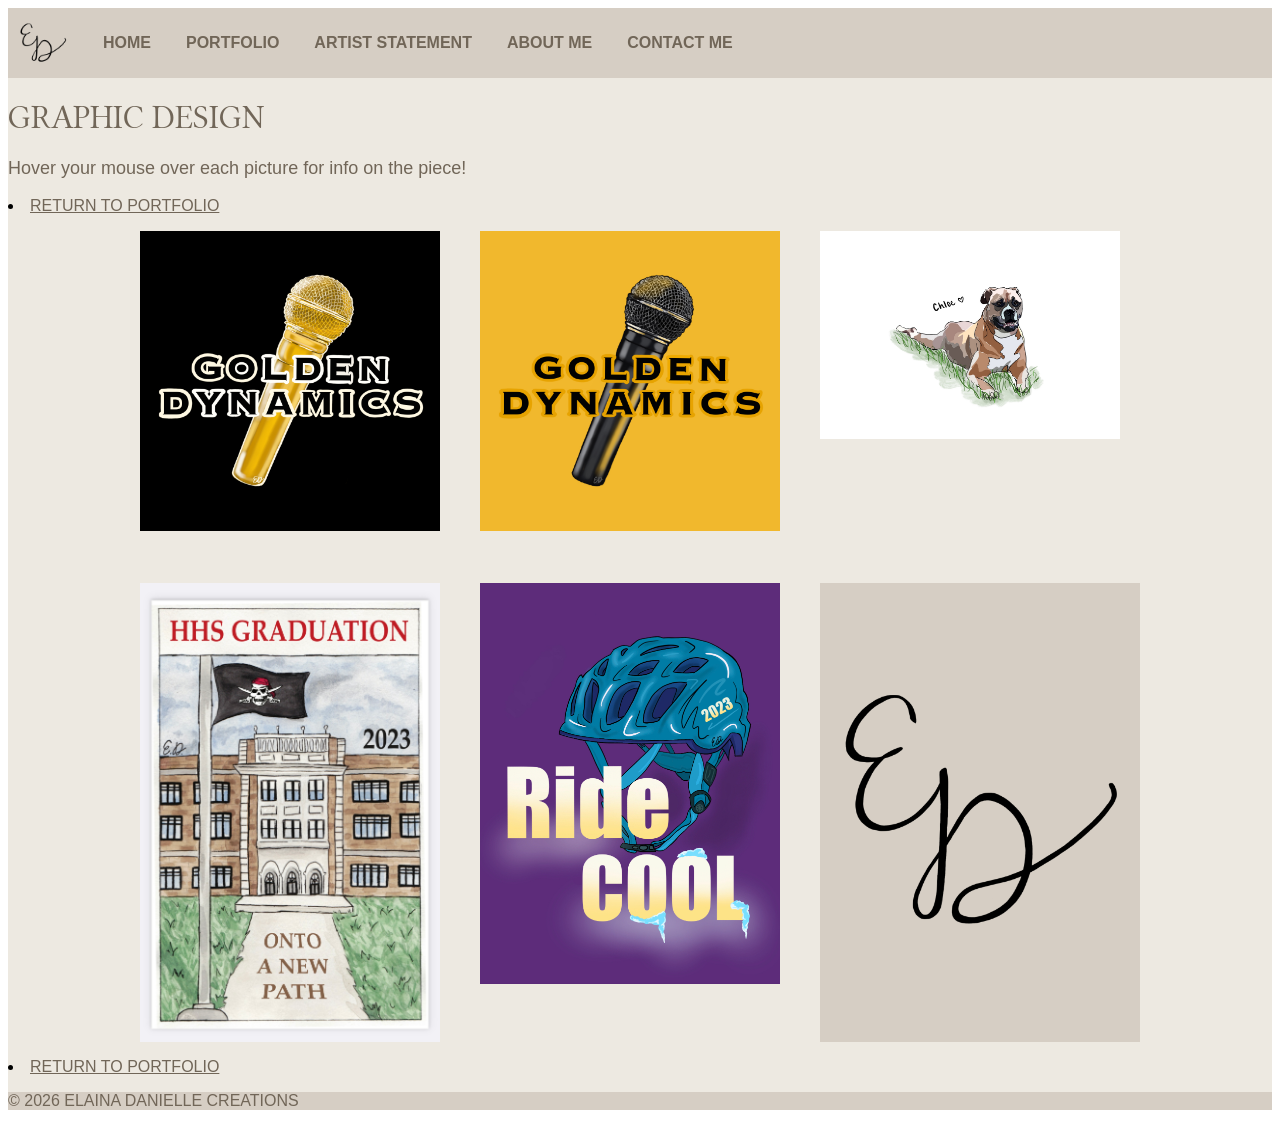
<file: index9.html>
<!DOCTYPE html PUBLIC "-//W3C//DTD XHTML 1.0 Transitional//EN"
   "http://www.w3.org/TR/xhtml1/DTD/xhtml1-transitional.dtd">

<html xmlns="http://www.w3.org/1999/xhtml">
	<head>
		<title>ELAINA DANIELLE CREATIONS</title> 
		<meta http-equiv="content-type" 
		content="text/html;charset=utf-8" />
		<link rel="stylesheet" type="text/css" href="style.css">
		<link rel="preconnect" href="https://fonts.googleapis.com">
		<link rel="preconnect" href="https://fonts.gstatic.com" crossorigin>
		<link href="https://fonts.googleapis.com/css2?family=Libertinus+Serif+Display&family=Miranda+Sans:ital,wght@0,400..700;1,400..700&display=swap" rel="stylesheet">
	</head>

<body>
	<div id="container">

		<ul id="nav">
			<li class="item1"><a href="index.html"><img alt="Logo" src="logo.png" width="50px" title="logo here"></a></li>
			<li><a href="index.html">HOME</a></li>
			<li><a href="index2.html">PORTFOLIO</a></li>
			<li><a href="index3.html">ARTIST STATEMENT</a></li>
			<li><a href="index4.html">ABOUT ME</a></li>
			<li><a href="index5.html">CONTACT ME</a></li>
		</ul>


<h1>GRAPHIC DESIGN</h1>

<p class= "intro">Hover your mouse over each picture for info on the piece!</p>

<li class="return"><a href="index2.html">RETURN TO PORTFOLIO</a></li>

 <article class="images">

		<p class="gd1"> 
			<img alt="goldendynamics1" src="gd1.jpeg" width="300px" title="Commissioned Design for Mizzou student-lead organization">
		</p>

		<p class="gd2"> 
			<img alt="goldendynamics2" src="gd2.jpeg" width="300px" title="Commissioned Design for Mizzou student-lead organization">
		</p>

		<p class="chloe"> 
			<img alt="chloe" src="chloe.jpeg" width="300px" title="Procreate drawing">
		</p>
		
		<p class="grad"> 
			<img alt="commencement design" src="commencement.jpeg" width="300px" title="Commencement Program Cover Design">
		</p>
		
		<p class="tshirt"> 
			<img alt="tshirt design" src="ridecool.jpeg" width="300px" title="T-shirt design">
		</p>

		<p class="logo"> 
			<img alt="logo" src="logo.png" width="300px" title="My logo & artist signature">
		</p>

</article>

<li class="return"><a href="index2.html">RETURN TO PORTFOLIO</a></li>	

<footer>
		<p>&copy; 2026 ELAINA DANIELLE CREATIONS</p>
	</footer>

		</div>
</body>

</html>
</file>
<file: style.css>
#container {
	background-color: #EDE9E1;
}

#nav {
	list-style-type: none;
	padding: 0;
}

#nav ul {
	margin: 0;
	padding: 0;
	border-bottom: 1px solid #ccc;
}

#nav a:link, a:visited {
	display: block;
    background-color: #D6CEC4;
    font-weight: bold;
    text-align: center;
    text-decoration: none;
    font-family: "Miranda Sans", sans-serif;
    padding: 10px;
	color: #716658;
}

#nav a:hover, a:active {
	background-color: #C7BFB4;
}

.intro {
	font-family: "Miranda Sans", sans-serif;
  	font-optical-sizing: auto;
 	font-weight: <weight>;
  	font-style: normal;
  	color: #716658;
  	font-size: 18px;
}

.intro1 {
	font-family: "Libertinus Serif Display", system-ui;
  	font-weight: 400;
  	font-style: normal;
  	color: #716658;
  	font-size: 20px;
  	a[href^="mailto:"] {
  		color: #716658;
  	}
}

h1 {
	font-family: "Libertinus Serif Display", system-ui;
  	font-weight: 400;
  	font-style: normal;
  	color: #716658;
}

h2 {
	font-family: "Libertinus Serif Display", system-ui;
  	font-weight: 400;
  	font-style: normal;
  	color: #716658;
  	font-size: 2em;
}

.aslogo {
	width: 150px;
	margin: 0 auto;
}

#port-nav li{
  	list-style: none;
  	padding: 0;
	font-family: "Miranda Sans", sans-serif;
	color: #716658;
	a:link {
		color: #716658;
	}
	a:visited {
		color: #716658;
	}
}

#port-nav li{
  display: flex;
  flex-direction: column;
  align-items: center;
  text-align: center;
  margin: 40px;
}

.logo {
	background: #D6CEC4;
	display: grid;
	place-items: center;
}

footer {
	color: #716658;
	font-family: "Miranda Sans", sans-serif;
	background-color: #D6CEC4;
}

.return {
	font-family: "Miranda Sans", sans-serif;
	a:link {
		color: #716658;
	}
	a:visited {
		color: #716658;
	}
}

@media screen and (min-width: 300px) {

	.images {
		margin: 0 auto;
		max-width: 1000px;
		display: grid;
		grid-template-columns: 1fr 1fr;
		grid-gap: 20px;
	}

}

@media screen and (min-width: 900px) {

	#nav {
	  display: flex;
  	flex-flow: row;
  	align-items: center; 
  	list-style: none;
  	padding: 0;
  	margin: 0;
  	background: #D6CEC4;
	}

	#nav li {
  	margin-right: 15px;
	}

	#nav a {
  	font-size: 16px;        
  	line-height: 50px;      
  	text-decoration: none;
	}

	#nav img {
  	display: block;
	} 

	.images {
		margin: 0 auto;
		max-width: 1000px;
		display: grid;
		grid-template-columns: 1fr 1fr 1fr;
		grid-gap: 20px;
	}

	#port-nav {
  		display: grid;
  		grid-template-columns: repeat(2, 1fr); 
  		list-style: none;
  		padding: 0;
  		margin: 0;
}

#port-nav li {
  display: flex;
  flex-direction: column; 
  align-items: center;
  text-align: center;
}

}

@media screen and (min-width: 1500px) {

	#nav {
	  display: flex;
  	flex-flow: row;
  	align-items: center; 
  	list-style: none;
  	padding: 0;
  	margin: 0;
  	background: #D6CEC4;
	}

	#nav li {
  	margin-right: 15px;
	}

	#nav a {
  	font-size: 16px;        
  	line-height: 50px;      
  	text-decoration: none;
	}

	#nav img {
  	display: block;
	} 

	.images {
		margin: 0 auto;
		max-width: 1500px;
		display: grid;
		grid-template-columns: 1fr 1fr 1fr 1fr;
		grid-gap: 20px;
	}

}

@media screen and (min-width: 2000px) {

	#nav {
	  display: flex;
  	flex-flow: row;
  	align-items: center; 
  	list-style: none;
  	padding: 0;
  	margin: 0;
  	background: #D6CEC4;
	}

	#nav li {
  	margin-right: 15px;
	}

	#nav a {
  	font-size: 16px;        
  	line-height: 50px;      
  	text-decoration: none;
	}

	#nav img {
  	display: block;
	} 

	.images {
		margin: 0 auto;
		max-width: 2000px;
		display: grid;
		grid-template-columns: 1fr 1fr 1fr 1fr 1fr;
		grid-gap: 20px;
	}

}


	/*
	font-family: "Miranda Sans", sans-serif;
  	font-optical-sizing: auto;
 	font-weight: <weight>;
  	font-style: normal; */

  	/*
  	font-family: "Libertinus Serif Display", system-ui;
  	font-weight: 400;
  	font-style: normal;
  	*/




  	/*#port-nav li {
		margin: 0 auto;
		display: flex;
		flex-direction: column;
		align-items: center;
		text-align: center;
		grid-template-columns: 1fr 1fr;
		grid-gap: 20px;
		grid-template-areas:
		"a b"
		"c d"
		"e .";
	}

.CERAMICS {
	grid-area: a;
}

.DRAWINGS {
	grid-area: b;
}

.JEWELRY {
	grid-area: c;
}

.PAINTINGS {
	grid-area: d;
}

.GRAPHIC-DESIGN {
	grid-area: e;
}*/
</file>
